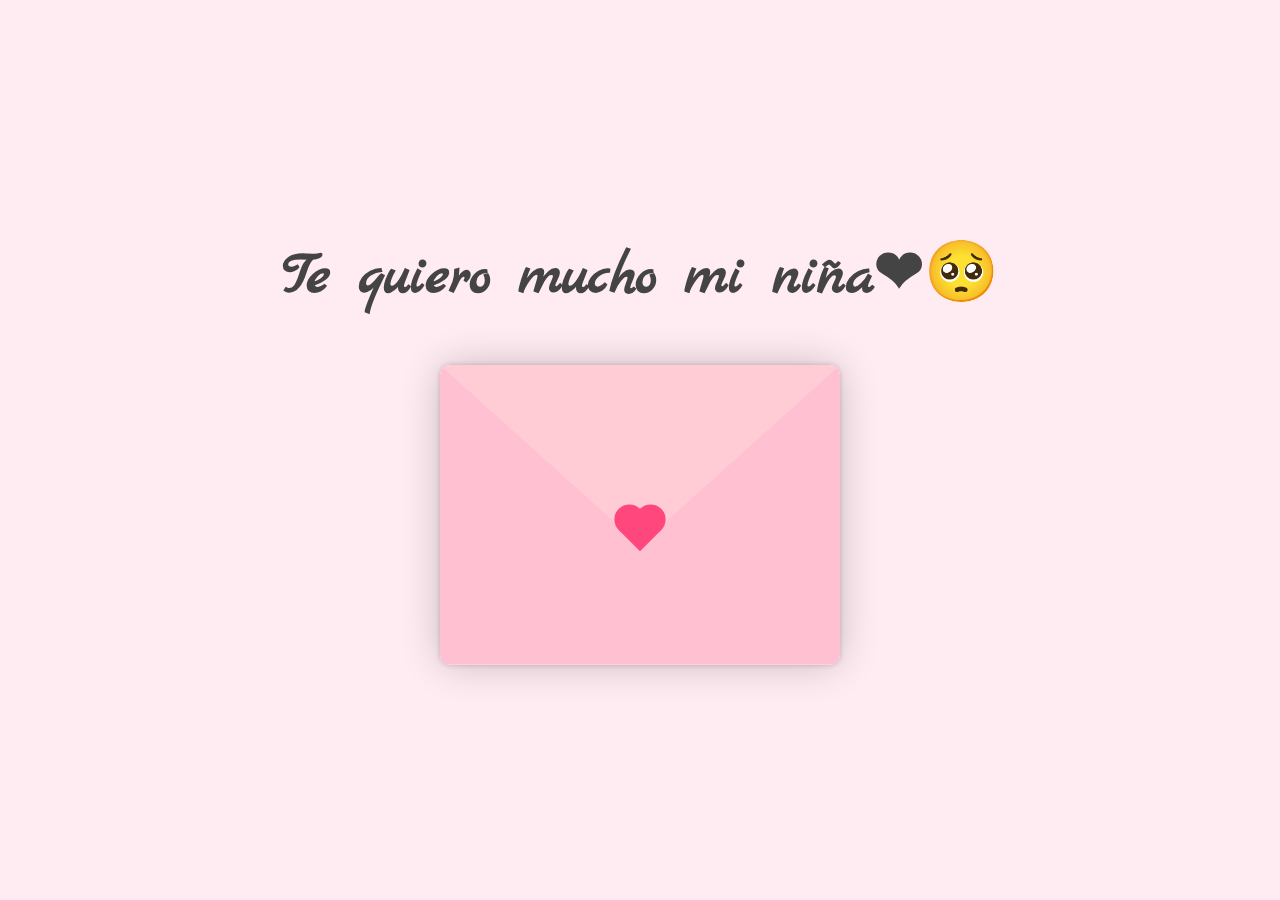
<file: Te quiero mi niña/index.html>
<!DOCTYPE html>
<html lang="en">
<head>
    <meta charset="UTF-8">
    <meta name="viewport" content="width=device-width, initial-scale=1.0">
    <link rel="preconnect" href="https://fonts.googleapis.com">
    <link rel="preconnect" href="https://fonts.gstatic.com" crossorigin>
    <link href="https://fonts.googleapis.com/css2?family=Marck+Script&display=swap" rel="stylesheet">
    <title>Mejor amiga🥺🧡</title>
    <link rel="stylesheet" href="style.css">
</head>
<body>
    <h1> Te quiero mucho mi niña❤🥺</h1>
    <div class="contenedor">
        <div class="envoltura-sobre">
            <div class="sobre">
                <div class="carta">
                    <div class="contenido">
                        <strong> Mi niña hermosha🥺</strong>
                        <p> Gracias por ser quien siempre está, incluso en mis peores días. Aprecio cada risa, cada conversación que me anima, cada silencio que compartimos y me hace sentir en paz. Tu amistad me recuerda que no estoy sola, y eso vale.
                        Admiro tu forma de ver la vida, tu fuerza para seguir, y la luz que transmites con tu risa y tus palabras. Valoro cada recuerdo contigo, esos momentos simples que contigo se vuelven especiales, llenos de cariño y de alegría.
                        Quiero que sepas que siempre voy a estar para ti, como tú lo has hecho por mí. Gracias por tu amistad, por escucharme, cuidarme y brindarme tanto cariño. Eres muy importante en mi vida y te agradezco. <a href="index_2.html">Apreta aquí</a>
                        </p>
                    </div>
                </div>
            </div>
            <div class="corazon"></div>
            <div class="solapa-derecha"></div>
            <div class="solapa-izquierda"></div>
        </div>
    </div>
        <!-- <script src="script_v2.js"></script> -->
         <script src="script_v2.js"></script>
</body>
</html>
</file>
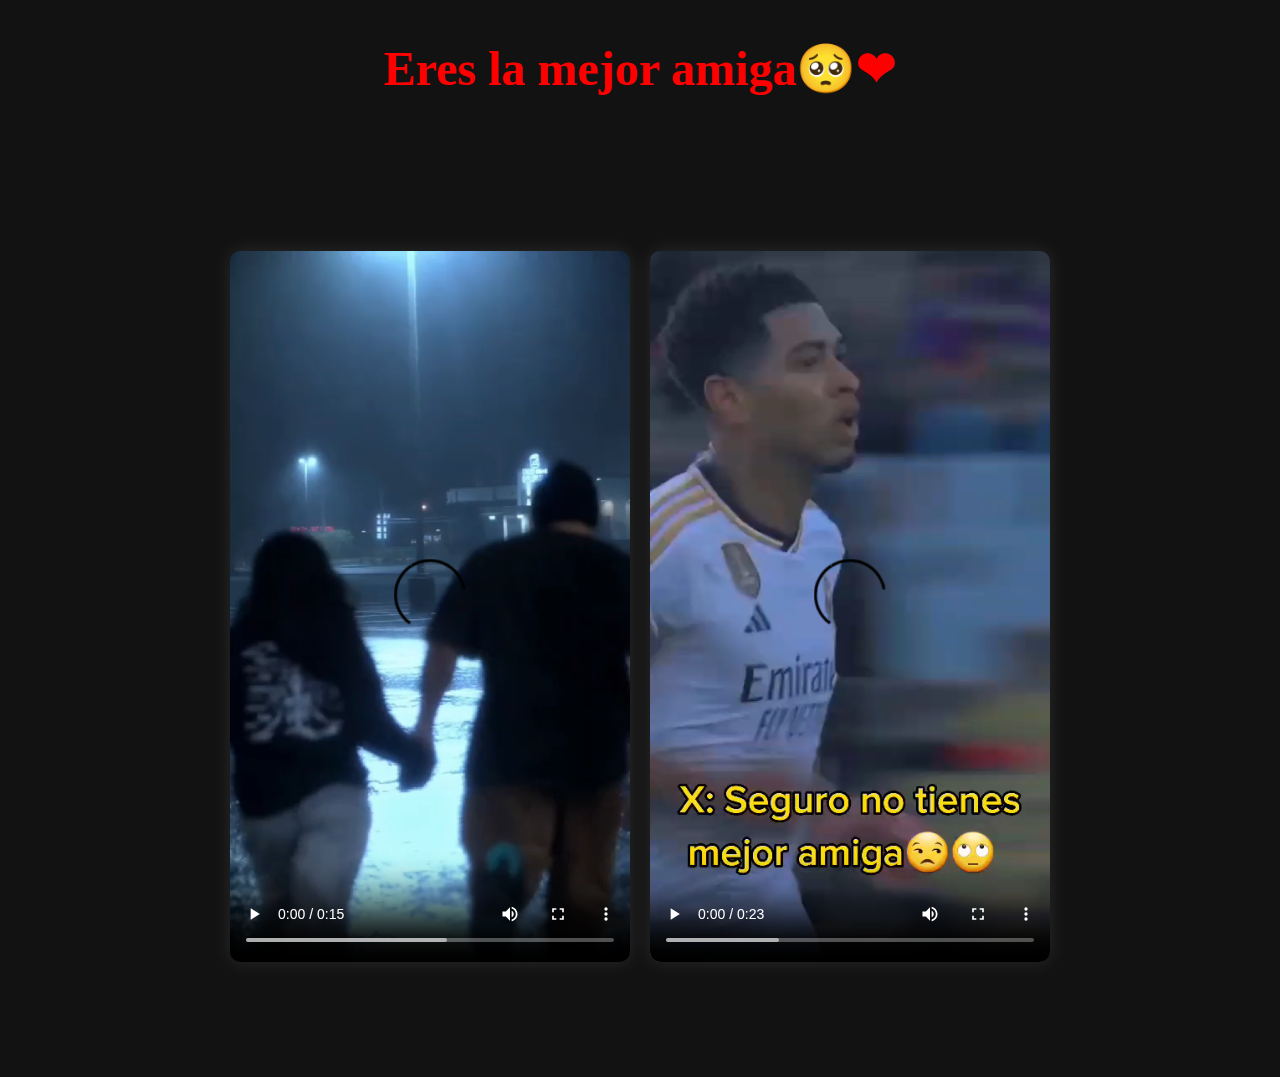
<file: Te quiero mi niña/index_2.html>
<!DOCTYPE html>
<html lang="en">
<head>
    <meta charset="UTF-8">
    <meta name="viewport" content="width=device-width, initial-scale=1.0">
    <title>Mi niña🥺❤</title>
    <link rel="stylesheet" href="style_2.css">
</head>
<body>
    <div class="titulo-video">
    <h2>Eres la mejor amiga🥺❤</h2>
    </div>
    <div class="pagina-video">
    <video src="video1.mp4" controls playsinline></video>
    <video src="video2.mp4" controls playsinline></video>
    </div>
</body>
</html>
</file>
<file: Te quiero mi niña/style.css>
* {
    margin: 0;
    padding: 0;
    box-sizing: border-box;
}

:root {
    --primario: #fff;
    --fondo: #ffebf2;
    --fondo-sobre: #ffe3ed;
    --solapa-sobre: #ffccd5;
    --cuerpo-sobre: #ffc1d1;
    --sombra: rgba(0, 0, 0, 0.2);
    --texto: #003049;
    --corazon: #ff477e;

}

body {
    background: var(--fondo);
    display: flex;
    align-items: center;
    justify-content: center;
    flex-direction: column;
    height: 100vh;
}

h1{
    font-family: "Marck Script", serif;
    text-align: center;
    font-size: 60px;
    margin-bottom: 50px;
    color: #444;
}

.contenedor {
    width: 400px;
}

.envoltura-sobre {
    position: relative;
    background-color: var(--fondo-sobre);
    box-shadow: 0 0 40px var(--sombra);
    border-radius: 15px;
}

.sobre {
    position: relative;
    width: 400px;
    height: 300px;
}

.sobre::before {
    content: "";
    position: absolute;
    top: 0;
    left: 0;
    right: 0;
    z-index: 4;
    border-top: 180px solid var(--solapa-sobre);
    border-right: 200px solid transparent;
    border-left: 200px solid transparent;
    transform-origin:  top;
    transition: all 0.5s ease-in-out 0.7s;
    border-radius: 10px;
}

.solapa-derecha {
    position: absolute;
    top: 0;
    right: 0;
    width: 100%;
    height: 100%;
    clip-path: polygon(100% 0, 0 100%, 100% 100%);
    background-color: var(--cuerpo-sobre);
    border-bottom-right-radius: 10px;
    border-top-right-radius: 10px;
    border-bottom-left-radius: 10px;
}

.solapa-izquierda {
    position: absolute;
    top: 0;
    left: 0;
    width: 100%;
    height: 100%;
    clip-path: polygon(0 0, 0% 100%, 100% 100%);
    background-color: var(--cuerpo-sobre);
    border-top-left-radius: 10px;
    border-bottom-left-radius: 10px;
    border-bottom-right-radius: 10px;
}

.carta {
    position: absolute;
    bottom: 0;
    width: 100%;
    height: 100%;
    background-color: var(--primario);
    text-align: center;
    box-shadow: 0 0 5px var(--sombra);
    padding: 20px;
    border-radius: 10px;
    transition: transform .5s ease-in-out;
}

.contenido {
    font-family: "Gill Sans", Calibri, san-serif;
    color: var(--texto);
    text-align: left;
    font-size: 15px;
    border: 3px dotted var(--texto);
    padding: 10px;
    height: 100%;
    line-height: 16px;
    cursor: pointer;
    overflow-Y: scroll;
}

.corazon {
    position:absolute;
    top: 50%;
    left: 50%;
    width: 30px;
    height: 30px;
    background-color: var(--corazon);
    transform: translate(-50%,0) rotate(45deg);
    transition: transform 0.5s ease-in-out 1s;
    z-index: 999;
    cursor: pointer;
}

.corazon::before,
.corazon::after {
    content: "";
    position: absolute;
    width: 30px;
    height: 30px;
    background-color: var(--corazon);
    border-radius: 100%;

}

.corazon::before {
    top: -15px;

}

.corazon::after {
    right: 15px;   
}

/*Agregar clases dinamicos*/
.abierto .sobre::before {
    transform: rotateX(180deg);
    z-index: 0;
}

.abierto .corazon {
    transform:  rotate(90deg);
    transition-delay: 0.4s;
}

.carta.mostrar-carta {
    transform: translateY(-290px);
    transition: transform .5s ease-in-out;
}

.carta.abierta {
    z-index: 10000;
}

.carta.cerrando-carta {
    transform: translateY(-290px);
    transition: transform .5s ease-in-out;
}

.envoltura-sobre.desactivar-sobre .sobre::before {
    pointer-events: none;
}

/*Vista Celular*/
@media screen and(max-width:400px) {
    .contenedor {
        width: 300px;
    }
    
    .sobre {
        width: 300px;
        height: 250px;
        }
    .sobre::before {
            border-top: 150px solid var(--solapa-sobre);
            border-right: 150px solid transparent;
            border-left: 150px solid transparent;
    }
}
</file>
<file: Te quiero mi niña/style_2.css>
/* Fondo que ocupa toda la pantalla */
html, body {
  margin: 0;
  padding: 0;
  height: 100%;
  background-color: #121212; /* Fondo negro */
}

/* Contenedor de la página de videos */
.pagina-video {
  min-height: 100vh;
  display: flex;
  justify-content: center;
  align-items: center;
  padding: 20px;
  gap: 20px;
  flex-wrap: wrap; /* Responsivo */
}

/* Estilos para los videos */
.pagina-video video {
  width: 45%;
  max-width: 400px;
  border-radius: 10px;
  box-shadow: 0 0 20px rgba(255, 255, 255, 0.1);
}

.titulo-video {
    text-align: center;
    margin-top: 20px;
}

.titulo-video {
    font-size: 2rem;
    color: red;
    margin-bottom: 20px;
}
</file>
